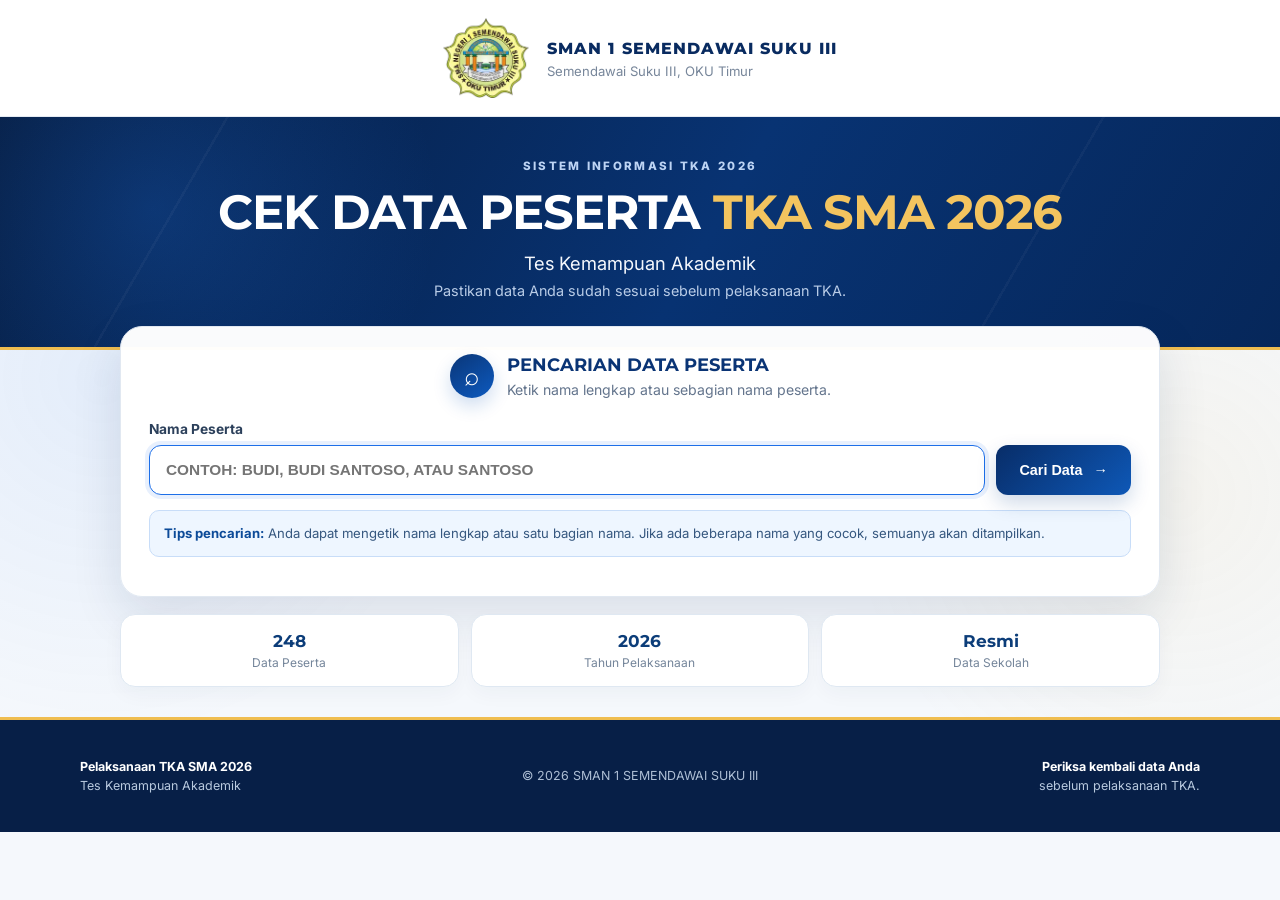
<file: index.html>
<!doctype html><html lang="id"><head><meta charset="utf-8"><meta name="viewport" content="width=device-width,initial-scale=1"><meta name="theme-color" content="#08224b"><meta name="description" content="Cek data peserta TKA 2026 SMAN 1 Semendawai Suku III"><title>Cek Data Peserta TKA 2026 | SMAN 1 Semendawai Suku III</title><link rel="preconnect" href="https://fonts.googleapis.com"><link rel="preconnect" href="https://fonts.gstatic.com" crossorigin><link href="https://fonts.googleapis.com/css2?family=Inter:wght@400;500;600;700;800&family=Montserrat:wght@700;800&display=swap" rel="stylesheet"><link rel="stylesheet" href="style.css"></head><body><div class="page-bg"></div><header class="topbar"><div class="topbar-inner"><img src="logo.webp" alt="Logo SMAN 1 Semendawai Suku III" class="school-logo"><div><p class="school-name">SMAN 1 SEMENDAWAI SUKU III</p><p class="school-place">Semendawai Suku III, OKU Timur</p></div></div></header><main><section class="hero"><div class="hero-inner"><p class="eyebrow">SISTEM INFORMASI TKA 2026</p><h1>CEK DATA PESERTA <span>TKA SMA 2026</span></h1><p class="subtitle">Tes Kemampuan Akademik</p><p class="hero-note">Pastikan data Anda sudah sesuai sebelum pelaksanaan TKA.</p></div></section><section class="content-wrap"><section class="search-card" aria-label="Pencarian data peserta"><div class="card-head"><div class="icon-circle">⌕</div><div><h2>Pencarian Data Peserta</h2><p>Ketik nama lengkap atau sebagian nama peserta.</p></div></div><form id="searchForm" autocomplete="off"><label for="nama">Nama Peserta</label><div class="input-wrap"><input id="nama" name="nama" type="text" placeholder="Contoh: BUDI, BUDI SANTOSO, atau SANTOSO" required minlength="2" autofocus><button type="submit" id="searchBtn"><span>Cari Data</span><span aria-hidden="true">→</span></button></div><div class="search-help"><strong>Tips pencarian:</strong> Anda dapat mengetik nama lengkap atau satu bagian nama. Jika ada beberapa nama yang cocok, semuanya akan ditampilkan.</div></form><div id="status" class="status" role="status" aria-live="polite"></div></section><section id="resultSection" class="result-section hidden" aria-live="polite"></section><section class="info-strip"><div><strong>248</strong><span>Data Peserta</span></div><div><strong>2026</strong><span>Tahun Pelaksanaan</span></div><div><strong>Resmi</strong><span>Data Sekolah</span></div></section></section></main><footer><div class="footer-inner"><div><strong>Pelaksanaan TKA SMA 2026</strong><span>Tes Kemampuan Akademik</span></div><div class="footer-center">© 2026 SMAN 1 SEMENDAWAI SUKU III</div><div><strong>Periksa kembali data Anda</strong><span>sebelum pelaksanaan TKA.</span></div></div></footer><script src="data.js"></script><script src="app.js"></script></body></html>
</file>
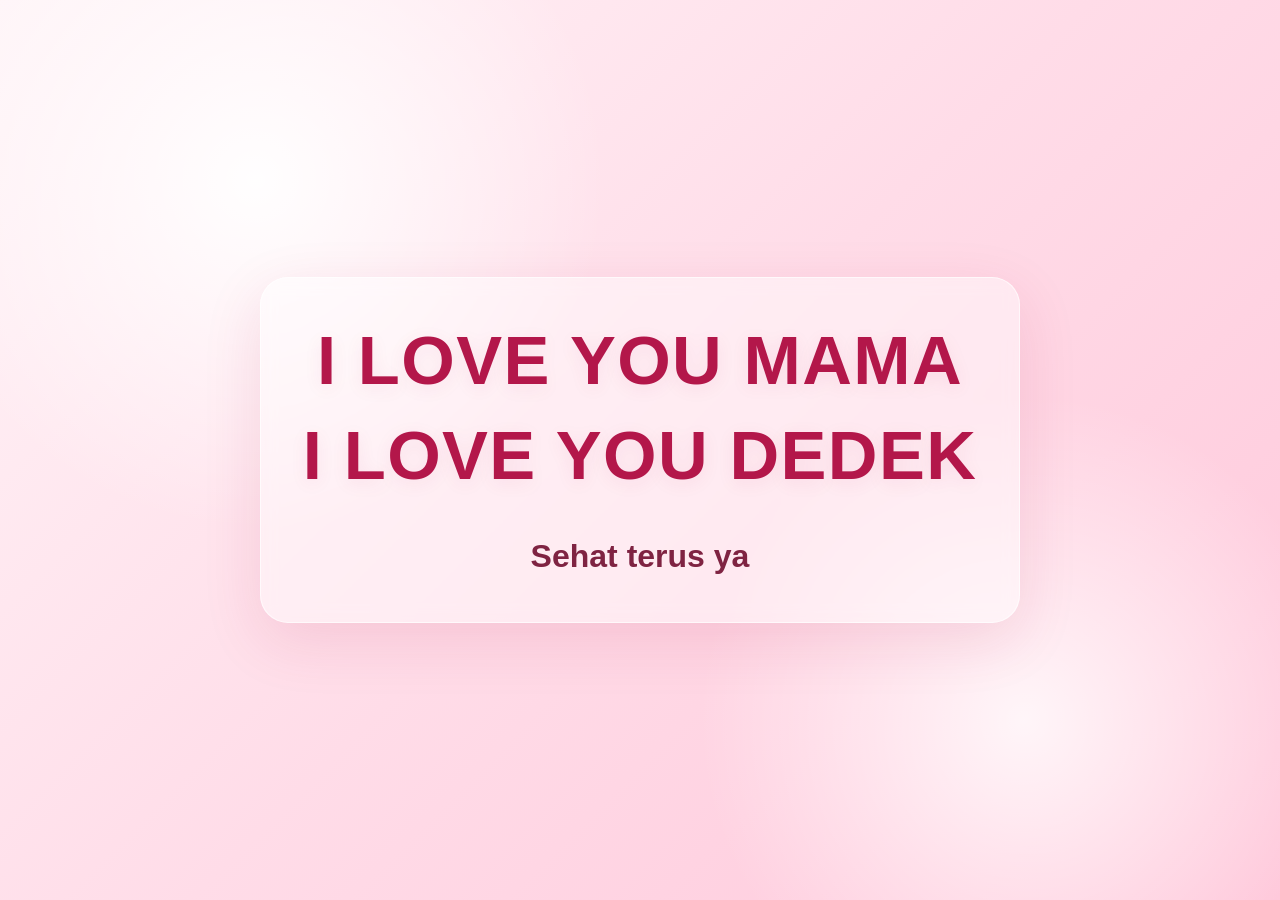
<file: love/index.html>
<!DOCTYPE html>
<html lang="id">
<head>
  <meta charset="UTF-8" />
  <meta name="viewport" content="width=device-width, initial-scale=1.0" />
  <meta name="theme-color" content="#fff0f5" />
  <title>I Love You</title>
  <style>
    * {
      box-sizing: border-box;
      margin: 0;
      padding: 0;
    }

    body {
      min-height: 100vh;
      display: flex;
      align-items: center;
      justify-content: center;
      padding: 24px;
      overflow: hidden;
      font-family: Arial, Helvetica, sans-serif;
      background:
        radial-gradient(circle at 20% 20%, rgba(255,255,255,.95), transparent 28%),
        radial-gradient(circle at 80% 80%, rgba(255,255,255,.8), transparent 26%),
        linear-gradient(135deg, #fff5f8 0%, #ffdce8 50%, #ffc7da 100%);
      color: #b3174a;
    }

    .message {
      width: min(92vw, 760px);
      text-align: center;
      padding: 42px 28px;
      border-radius: 28px;
      background: rgba(255, 255, 255, 0.45);
      box-shadow: 0 18px 60px rgba(177, 23, 74, 0.12);
      backdrop-filter: blur(8px);
      -webkit-backdrop-filter: blur(8px);
      border: 1px solid rgba(255, 255, 255, 0.65);
    }

    h1 {
      font-size: clamp(2rem, 7vw, 4.3rem);
      line-height: 1.2;
      letter-spacing: 0.02em;
      font-weight: 800;
      text-shadow: 0 4px 18px rgba(177, 23, 74, 0.08);
    }

    h1 + h1 {
      margin-top: 12px;
    }

    p {
      margin-top: 34px;
      font-size: clamp(1.2rem, 4vw, 2rem);
      line-height: 1.5;
      font-weight: 600;
      color: #7f2342;
    }

    @media (max-width: 480px) {
      .message {
        padding: 36px 18px;
        border-radius: 22px;
      }
    }
  </style>
</head>
<body>
  <main class="message">
    <h1>I LOVE YOU MAMA</h1>
    <h1>I LOVE YOU DEDEK</h1>
    <p>Sehat terus ya</p>
  </main>
</body>
</html>
</file>
<file: style.css>
:root{--navy:#071d40;--navy2:#0b326d;--blue:#0d55b5;--royal:#1d6fe8;--gold:#efbd50;--paper:#f5f8fc;--ink:#102847;--muted:#64758d;--line:#dce6f1;--white:#fff;--shadow:0 18px 50px rgba(14,43,82,.12)}*{box-sizing:border-box}html{scroll-behavior:smooth}body{margin:0;min-height:100vh;font-family:Inter,system-ui,-apple-system,Segoe UI,sans-serif;color:var(--ink);background:var(--paper)}.page-bg{position:fixed;inset:0;pointer-events:none;background:radial-gradient(circle at 8% 42%,rgba(29,111,232,.08),transparent 28%),radial-gradient(circle at 92% 55%,rgba(239,189,80,.08),transparent 26%)}.topbar{background:#fff;border-bottom:1px solid #e5ebf3;position:relative;z-index:2}.topbar-inner{width:min(1120px,calc(100% - 32px));height:116px;margin:auto;display:flex;align-items:center;justify-content:center;gap:18px;text-align:left}.school-logo{width:86px;height:86px;object-fit:contain}.school-name{font-family:Montserrat,sans-serif;font-size:1.02rem;font-weight:800;letter-spacing:.07em;color:#092b60;margin:0}.school-place{font-size:.82rem;color:#77869a;margin:5px 0 0}.hero{position:relative;overflow:hidden;background:linear-gradient(120deg,#061b3d 0%,#083373 55%,#06275a 100%);border-bottom:3px solid var(--gold);color:#fff}.hero:before{content:"";position:absolute;inset:0;background-image:linear-gradient(120deg,transparent 0 16%,rgba(255,255,255,.035) 16% 16.2%,transparent 16.2% 78%,rgba(255,255,255,.035) 78% 78.2%,transparent 78.2%),radial-gradient(circle at 12% 40%,rgba(32,119,238,.25),transparent 25%);pointer-events:none}.hero-inner{position:relative;width:min(1120px,calc(100% - 32px));margin:auto;text-align:center;padding:42px 0 48px}.eyebrow{margin:0 0 12px;color:#bdd4f4;font-size:.72rem;font-weight:800;letter-spacing:.2em}.hero h1{font-family:Montserrat,Inter,sans-serif;margin:0;font-size:clamp(1.85rem,4vw,3rem);line-height:1.15;letter-spacing:-.025em}.hero h1 span{color:#f3c45f}.subtitle{font-size:1.15rem;margin:12px 0 0;color:#f5f8fd}.hero-note{margin:8px 0 0;color:#b9cce7;font-size:.9rem}.content-wrap{position:relative;width:min(1040px,calc(100% - 28px));margin:-24px auto 0;padding-bottom:30px;z-index:3}.search-card{background:rgba(255,255,255,.98);border:1px solid #e1e8f1;border-radius:22px;padding:26px 28px;box-shadow:var(--shadow)}.card-head{display:flex;align-items:center;justify-content:center;gap:13px;margin-bottom:23px;text-align:left}.icon-circle{width:44px;height:44px;flex:0 0 44px;border-radius:50%;background:linear-gradient(145deg,#0a3678,#0d5abf);color:white;display:grid;place-items:center;font-size:26px;box-shadow:0 8px 18px rgba(13,85,181,.2)}.card-head h2{font-family:Montserrat,sans-serif;margin:0;text-transform:uppercase;font-size:1.15rem;color:#0a3475}.card-head p{margin:5px 0 0;color:var(--muted);font-size:.88rem}label{display:block;font-weight:700;font-size:.86rem;margin:0 0 8px;color:#2c405b}.input-wrap{display:flex;gap:11px}input{flex:1;min-width:0;border:1.5px solid #cfdbea;background:#fbfdff;border-radius:12px;padding:15px 16px;font-size:.96rem;outline:none;transition:.2s;font-weight:600;text-transform:uppercase}input:focus{border-color:var(--royal);box-shadow:0 0 0 4px rgba(29,111,232,.1);background:#fff}button{border:0;border-radius:12px;background:linear-gradient(135deg,#082d68,#0e58b7);color:#fff;padding:0 23px;font-weight:800;font-size:.9rem;display:flex;align-items:center;justify-content:center;gap:11px;cursor:pointer;box-shadow:0 8px 20px rgba(10,65,140,.2);transition:.2s;white-space:nowrap}button:hover{transform:translateY(-1px);box-shadow:0 11px 25px rgba(10,65,140,.26)}button:disabled{opacity:.65;cursor:wait;transform:none}.search-help{margin-top:15px;padding:12px 14px;border:1px solid #c8ddf8;border-radius:10px;background:#eef6ff;color:#35577f;font-size:.82rem;line-height:1.55}.search-help strong{color:#0c4b99}.status{margin-top:13px;font-size:.88rem;font-weight:650}.status.error{color:#b42318}.status.ok{color:#08794e}.result-section{margin-top:18px;display:grid;gap:14px}.hidden{display:none}.result-card{background:#fff;border-radius:20px;overflow:hidden;box-shadow:0 14px 38px rgba(21,44,76,.1);border:1px solid #e1e9f2}.result-top{padding:19px 22px;background:linear-gradient(135deg,#071f47,#0d4d9d);color:#fff;display:flex;align-items:center;justify-content:space-between;gap:18px}.result-top small{display:block;color:#bdd4f1;margin-bottom:5px;font-weight:650;letter-spacing:.06em}.result-top h3{margin:0;font-size:1.16rem}.badge{background:rgba(255,255,255,.13);border:1px solid rgba(255,255,255,.2);padding:7px 11px;border-radius:999px;font-size:.76rem;font-weight:800;white-space:nowrap}.result-body{padding:20px 22px}.data-grid{display:grid;grid-template-columns:repeat(2,minmax(0,1fr));gap:1px;background:var(--line);border:1px solid var(--line);border-radius:14px;overflow:hidden}.data-item{background:#fff;padding:14px 16px;min-height:76px}.data-item.wide{grid-column:1/-1}.data-item span{display:block;color:#77879b;font-size:.72rem;font-weight:700;text-transform:uppercase;letter-spacing:.055em;margin-bottom:6px}.data-item strong{display:block;color:#142a47;font-size:.94rem;line-height:1.45;overflow-wrap:anywhere}.actions{display:flex;justify-content:flex-end;margin-top:16px}.print-btn{min-height:42px;padding:10px 15px;background:#fff;color:#174b8b;border:1px solid #cfe0f4;box-shadow:none}.info-strip{display:grid;grid-template-columns:repeat(3,1fr);gap:12px;margin:17px 0 0}.info-strip div{background:#fff;border:1px solid #dfe8f2;border-radius:15px;padding:15px;text-align:center;box-shadow:0 7px 20px rgba(24,51,87,.04)}.info-strip strong{display:block;font-family:Montserrat,sans-serif;color:#0c3d79;font-size:1.08rem}.info-strip span{font-size:.75rem;color:#74859a}footer{position:relative;background:#071f47;border-top:3px solid var(--gold);color:#d8e5f5}.footer-inner{width:min(1120px,calc(100% - 32px));margin:auto;min-height:112px;display:grid;grid-template-columns:1fr 1fr 1fr;align-items:center;gap:25px;font-size:.78rem}.footer-inner>div{display:flex;flex-direction:column;gap:4px}.footer-inner>div:last-child{text-align:right}.footer-center{text-align:center;color:#aebfD5}.footer-inner strong{color:#fff}.footer-inner span{color:#b8c9de}@media(max-width:700px){.topbar-inner{height:96px;gap:12px;justify-content:flex-start}.school-logo{width:66px;height:66px}.school-name{font-size:.8rem;letter-spacing:.035em}.school-place{font-size:.7rem}.hero-inner{padding:32px 0 40px}.eyebrow{font-size:.62rem}.hero h1{font-size:clamp(1.55rem,8vw,2rem);line-height:1.2}.subtitle{font-size:1rem}.hero-note{font-size:.8rem}.content-wrap{margin-top:-18px}.search-card{padding:20px 18px;border-radius:18px}.card-head{justify-content:flex-start;align-items:flex-start}.card-head h2{font-size:.98rem}.input-wrap{flex-direction:column}button{min-height:50px}.data-grid{grid-template-columns:1fr}.data-item.wide{grid-column:auto}.result-top{align-items:flex-start;flex-direction:column}.info-strip{grid-template-columns:1fr 1fr}.info-strip div:last-child{grid-column:1/-1}.footer-inner{padding:24px 0;grid-template-columns:1fr;text-align:center;gap:14px}.footer-inner>div:last-child{text-align:center}}@media print{body{background:#fff}.topbar,.hero,.search-card,.info-strip,footer,.actions{display:none!important}.content-wrap{width:100%;margin:0;padding:0}.result-section{display:grid!important;margin:0}.result-card{box-shadow:none;border:0}.result-top{background:#0b2d57!important;-webkit-print-color-adjust:exact;print-color-adjust:exact}.result-body{padding:18px}.data-grid{border-color:#aaa}.data-item{break-inside:avoid}}
</file>
